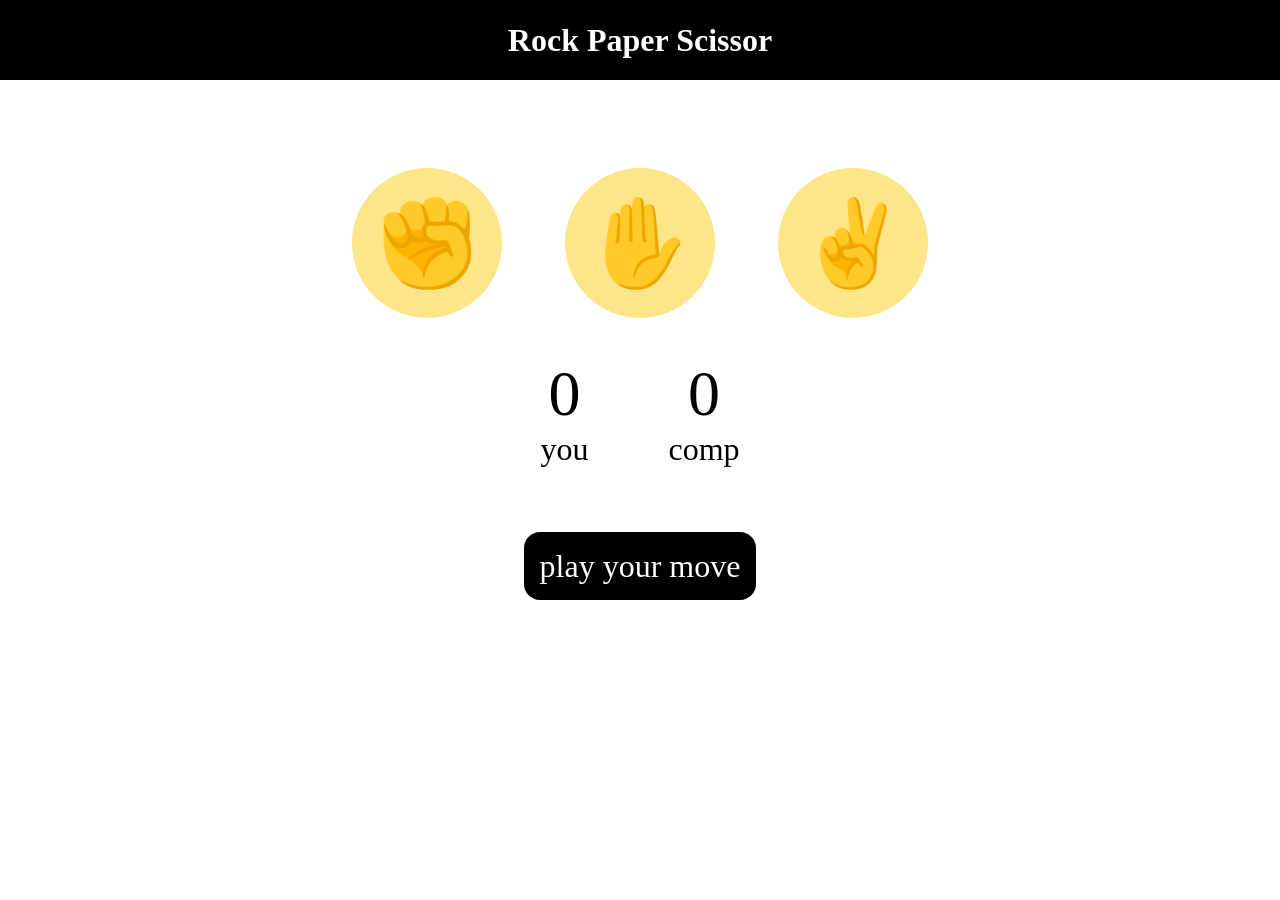
<file: index.html>
<!DOCTYPE html>
<html lang="en">
<head>
    <meta charset="UTF-8">
    <meta name="viewport" content="width=device-width, initial-scale=1.0">
    <title>RockPaperScissor</title>
    <link rel="stylesheet" href="style.css">
</head>
<body>
    <h1>Rock Paper Scissor</h1>
    <div class="choices">
        <div class="choice" id="rock">
            <img src="./img/rock.svg" alt="">
        </div>
      <div class="choice" id="paper">
            <img src="./img/paper.svg" alt="">
       </div>
       <div class="choice" id="scissor">
        <img src="./img/scissors.svg" alt="">
   </div>
    </div>

    <div class="score-board">
        <div class="score">
            <p id="user-score">0</p>
            <p>you</p>
        </div>
        <div class="score">
            <p id="comp-score">0</p>
            <p>comp</p>
        </div>
    </div>
    <div class="msg-container">
        <p id="msg">play your move</p>
    </div>

    <script src="app.js"></script>
</body>
</html>
</file>
<file: style.css>
*{
    margin: 0%;
    padding: 0%;
    text-align: center;
}
h1{
    background-color: black;
    color: white;
    height: 5rem;
    line-height: 5rem;
}
.choice{
    height: 165px;
    width: 165px;
    border-radius: 50%;
    display: flex;
    justify-content: center;
    align-items: center;
}
.choice:hover{
    /* opacity: 0.5; */
    cursor: pointer;
    background-color: black;
}
img{
    height: 150px;
    width: 150px;
    object-fit: cover;
    border-radius: 50%;
}
.choices{
    display: flex;
    justify-content: center;
    align-items: center;
    gap: 3rem;
    margin-top: 5rem;
}
.score-board{
    display: flex;
    justify-content: center;
    align-items: center;
    font-size: 2rem;
    margin: 2rem;
    gap: 5rem;
}
#user-score,
#comp-score{
    font-size: 4rem;
}
.msg-container{
    margin-top: 5rem;
}
#msg{
    background-color: black;
    color: white;
    font-size: 2rem;
    display: inline;
    padding: 1rem;
    border-radius:1rem ;
}
</file>
